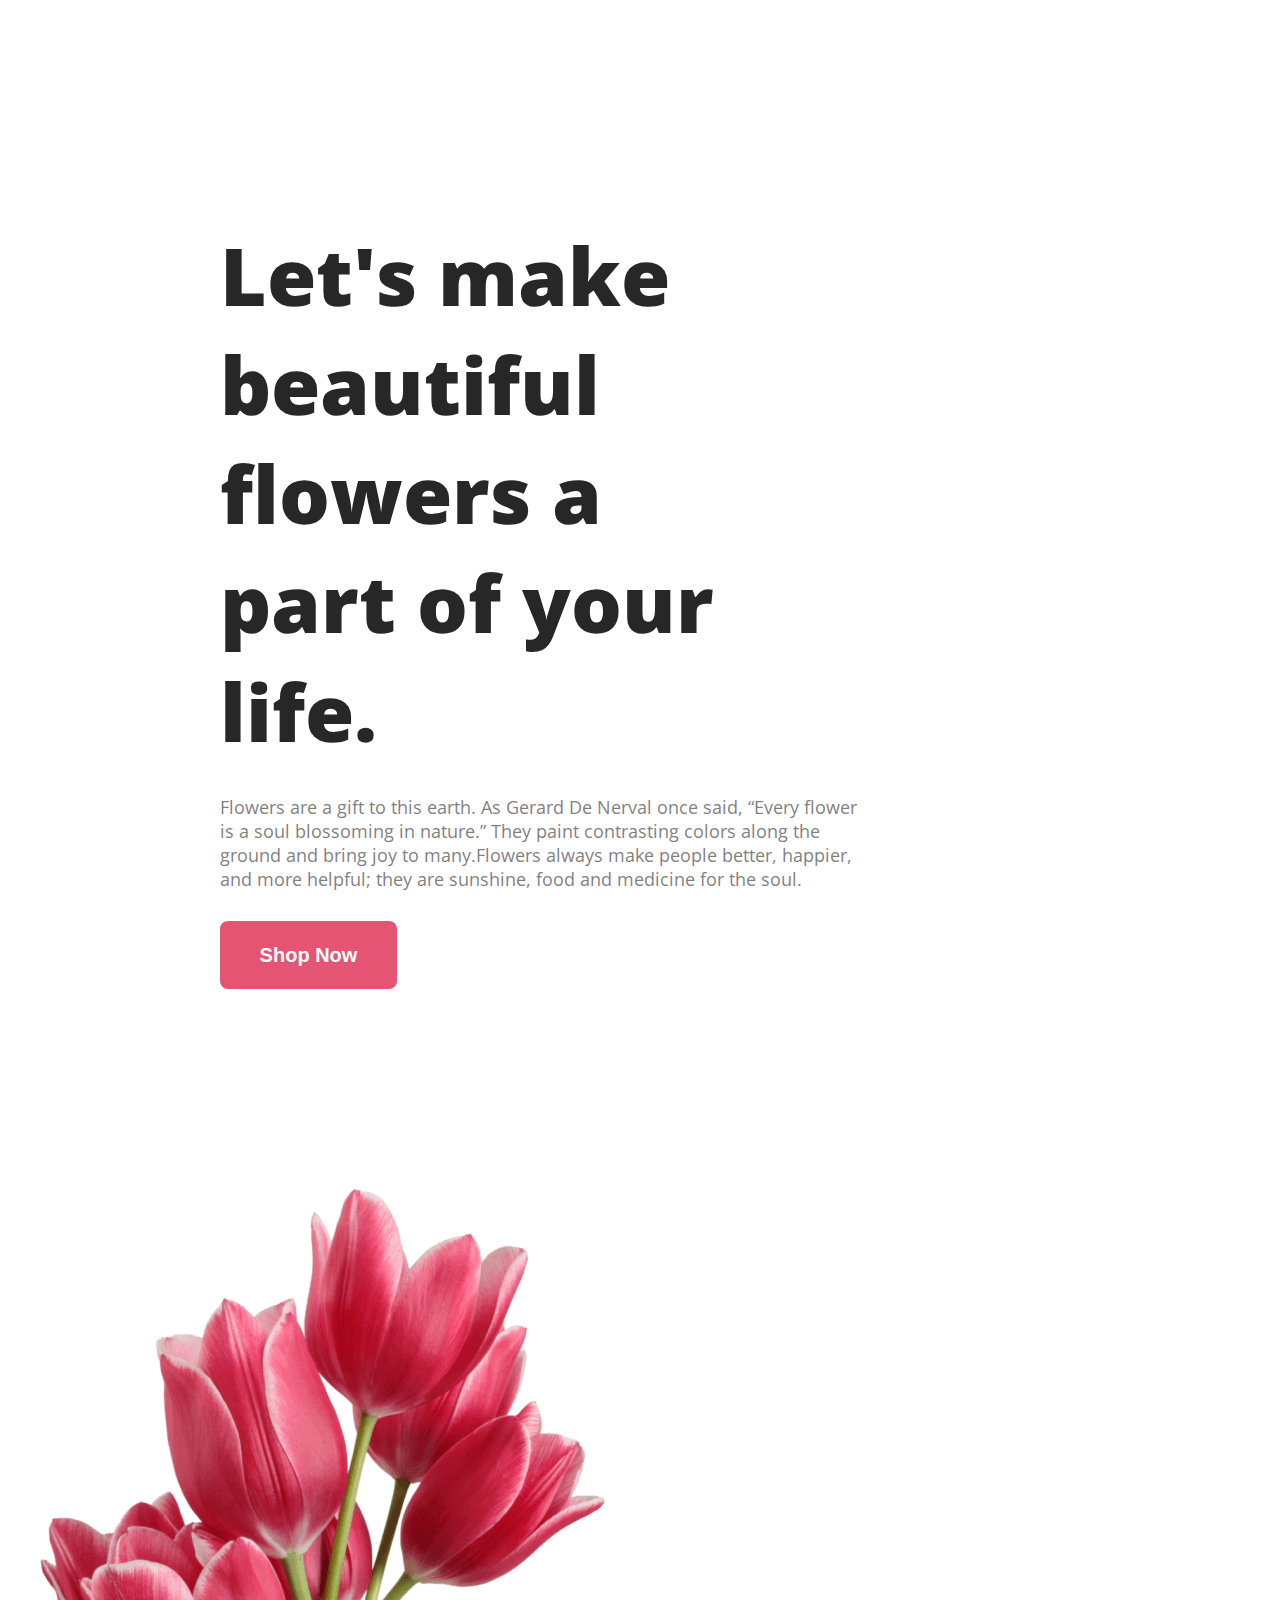
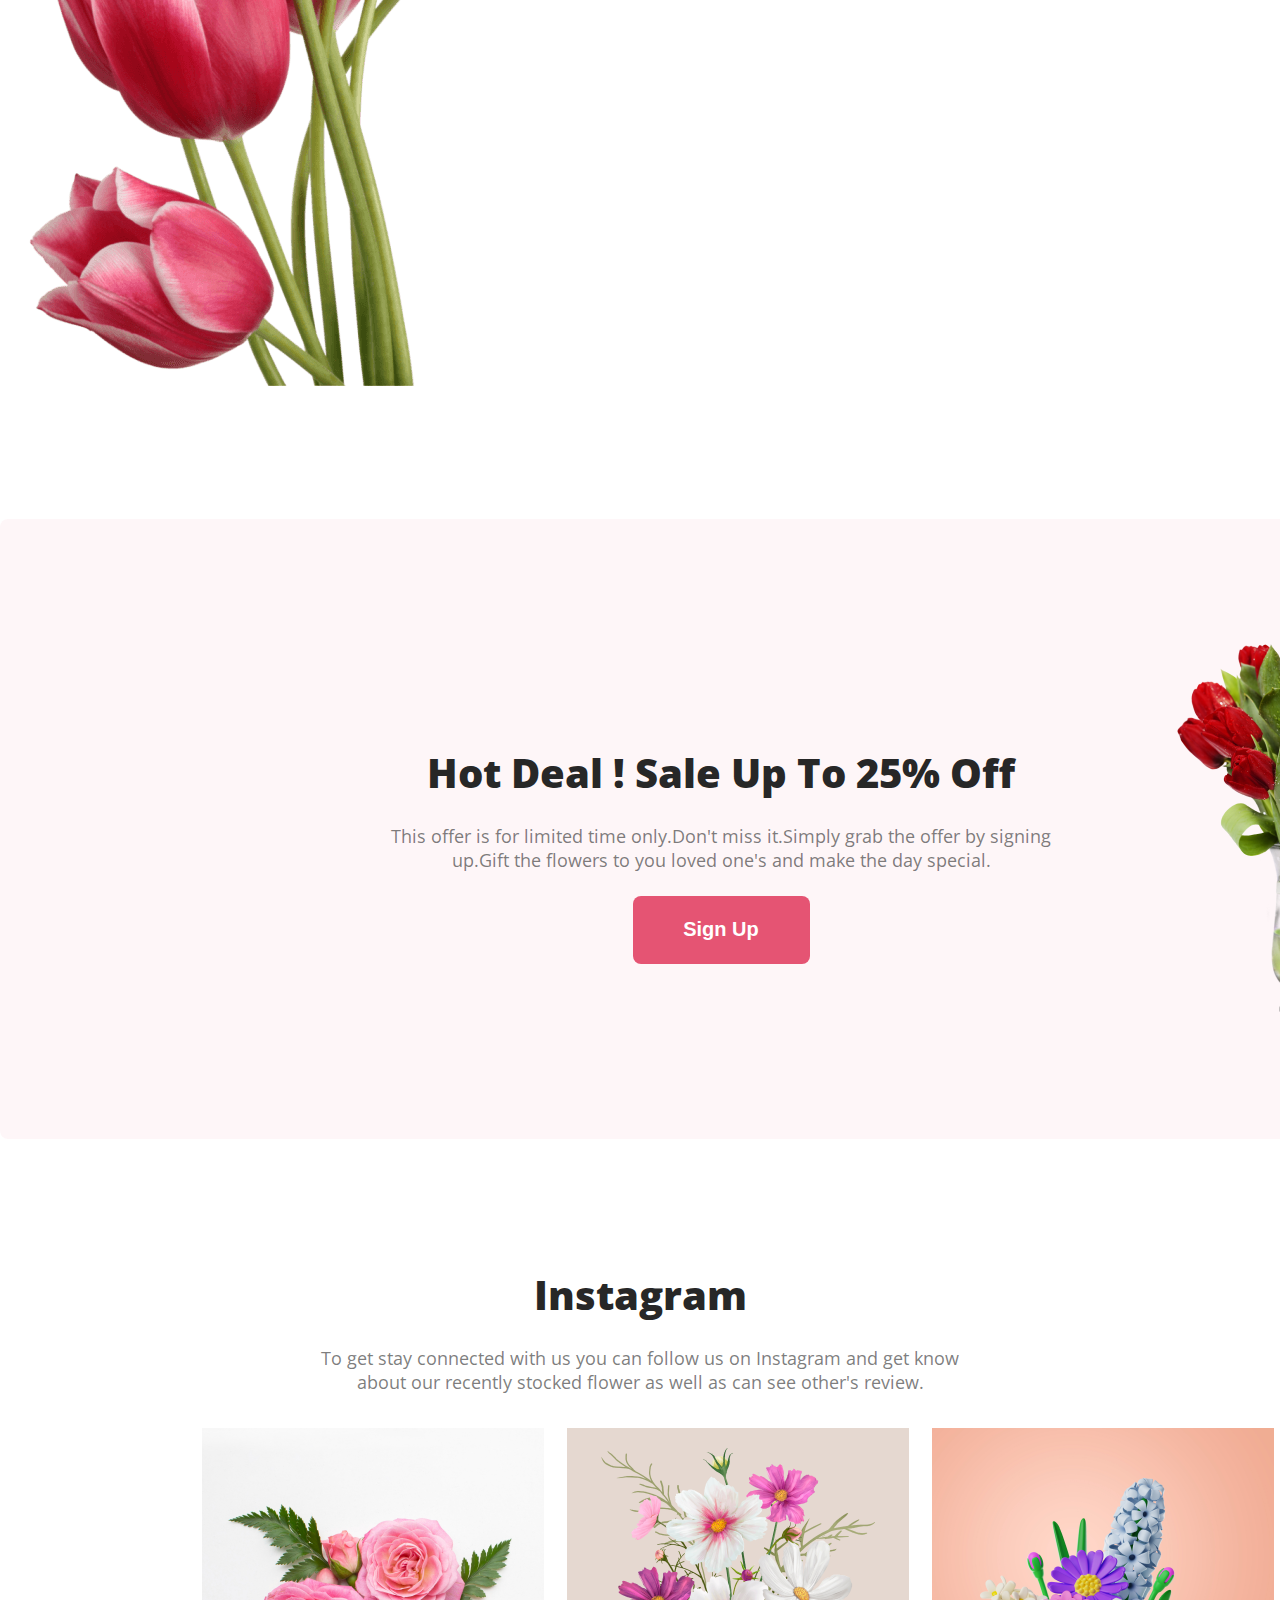
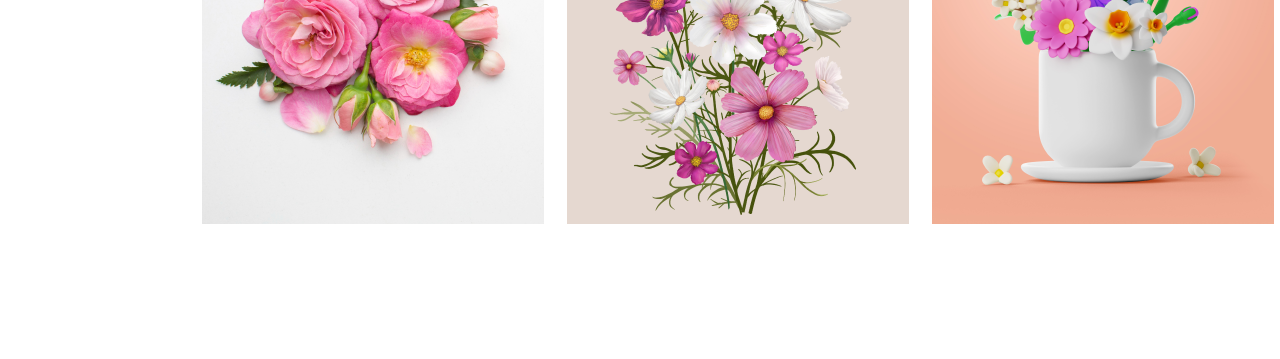
<file: index.htm>
<!DOCTYPE html>
<html lang="en">
    <head>
        <meta charset="UTF-8">
        <meta name="viewport" content="width=device-width, initial-scale=1.0">
        <title>Flower Shop</title>
        <link rel="stylesheet" href="./Styles/flower.css">
        <link rel="preconnect" href="https://fonts.googleapis.com">
        <link rel="preconnect" href="https://fonts.gstatic.com" crossorigin>
        <link
            href="https://fonts.googleapis.com/css2?family=Lato:wght@400;700;900&family=Open+Sans:ital,wght@0,300;0,500;0,700;1,300;1,500;1,600&display=swap"
            rel="stylesheet">
    </head>
    <body>
        <!--Header Section-->
        <header>
            <div class="header">
                <div class="header-content">
                    <h1 class="header-title">Let's make <br> beautiful flowers a
                        <br> part of your life.</h2>
                    <p class="header-description">Flowers are a gift to this
                        earth. As Gerard De Nerval once said, “Every flower is a
                        soul blossoming in nature.” They paint contrasting
                        colors along the ground and bring joy to many.Flowers
                        always make people better, happier, and more helpful;
                        they are sunshine, food and medicine for the soul. </p>
                    <button class="btn-primary">Shop Now</button>
                </div>

                <img class="header-img" src="./Images/pngwing 10.png" alt>

            </div>
        </header>

        <!--Main Section-->
        <main>
            <section>
                <div class="sale-section">
                    <div class="section-content">
                        <h1 class="section-title">Hot Deal ! Sale Up To 25%
                            Off</h1>
                        <p class="section-description">This offer is for limited
                            time only.Don't miss it.Simply grab the offer by
                            signing up.Gift the flowers to you loved one's and
                            make the day special.</p>
                        <button class="btn-primary">Sign Up</button>
                    </div>

                    <div class="section-img">
                        <img src="Images/pngwing 8.png" alt>
                    </div>
                </div>

            </section>

            <section>
                <div class="insta-section">
                    <h1 class="section-title">Instagram</h1>
                    <p class="section-description">To get stay connected with us you can follow us on Instagram and get know <br>about our recently stocked flower as well as can see other's review.</p>

                </div>
            </section>

            <section>
                <div class="picture">
                  <div><img src="./Images/Flower 01.png" alt=""></div>
                  <div><img src="./Images/Rectangle 4.png" alt=""></div>
                  <div><img src="./Images/Rectangle 5.png" alt=""></div>
                  <div><img src="./Images/Rectangle 6.png" alt=""></div>
                </div>
            </section>

        </main>
        <footer></footer>

    </body>
</html>
</file>
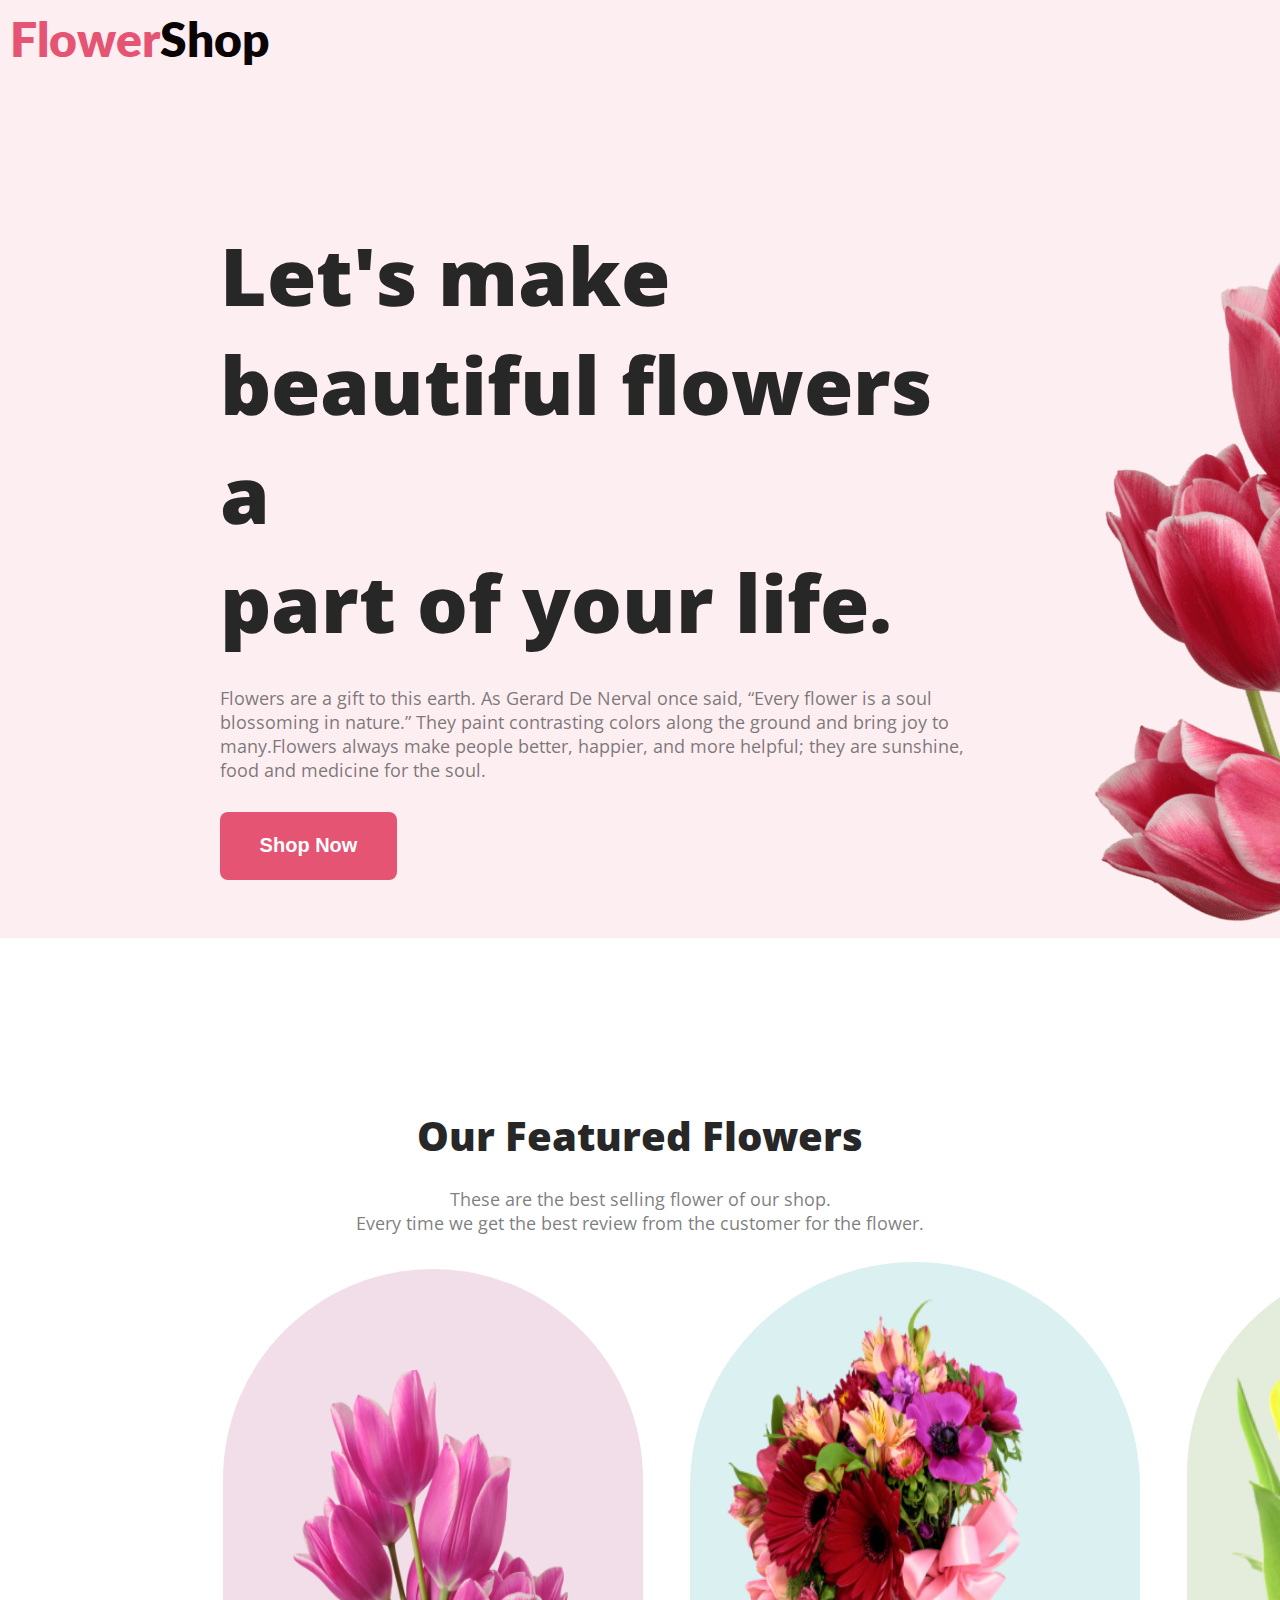
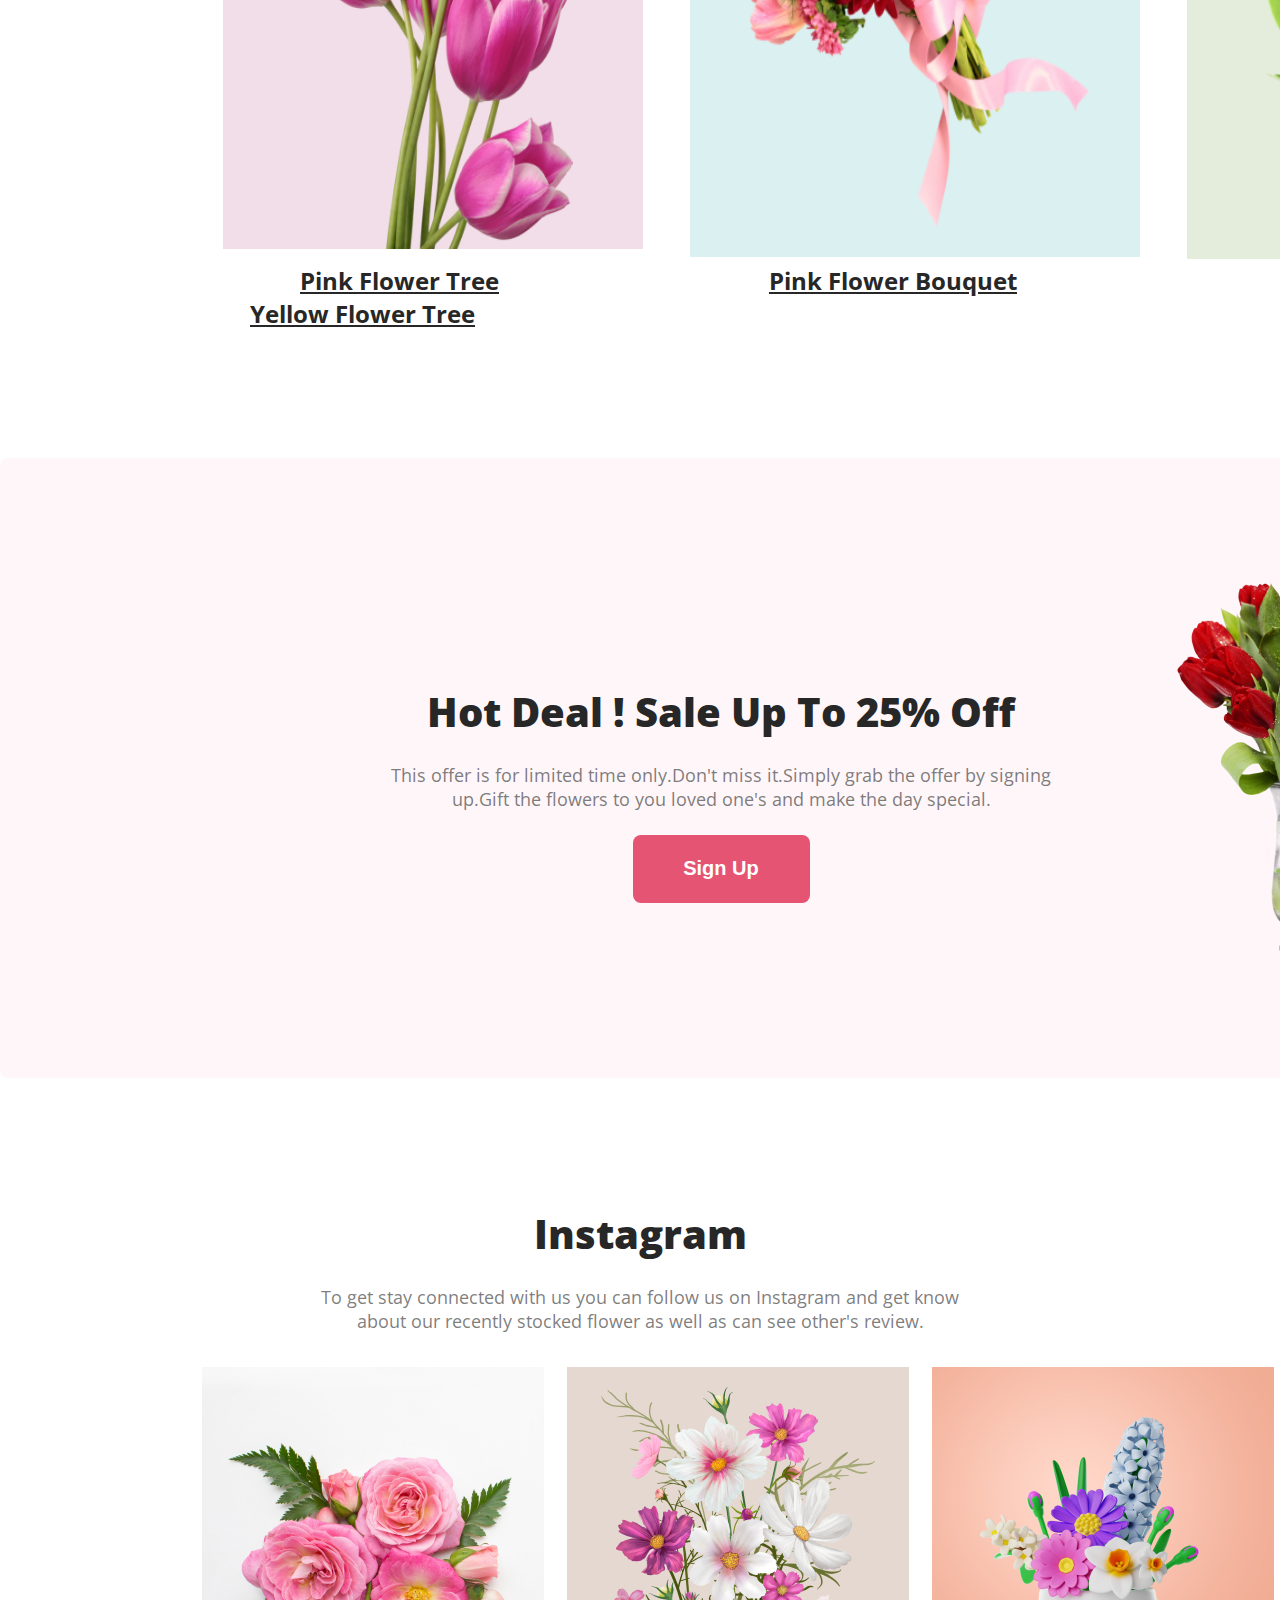
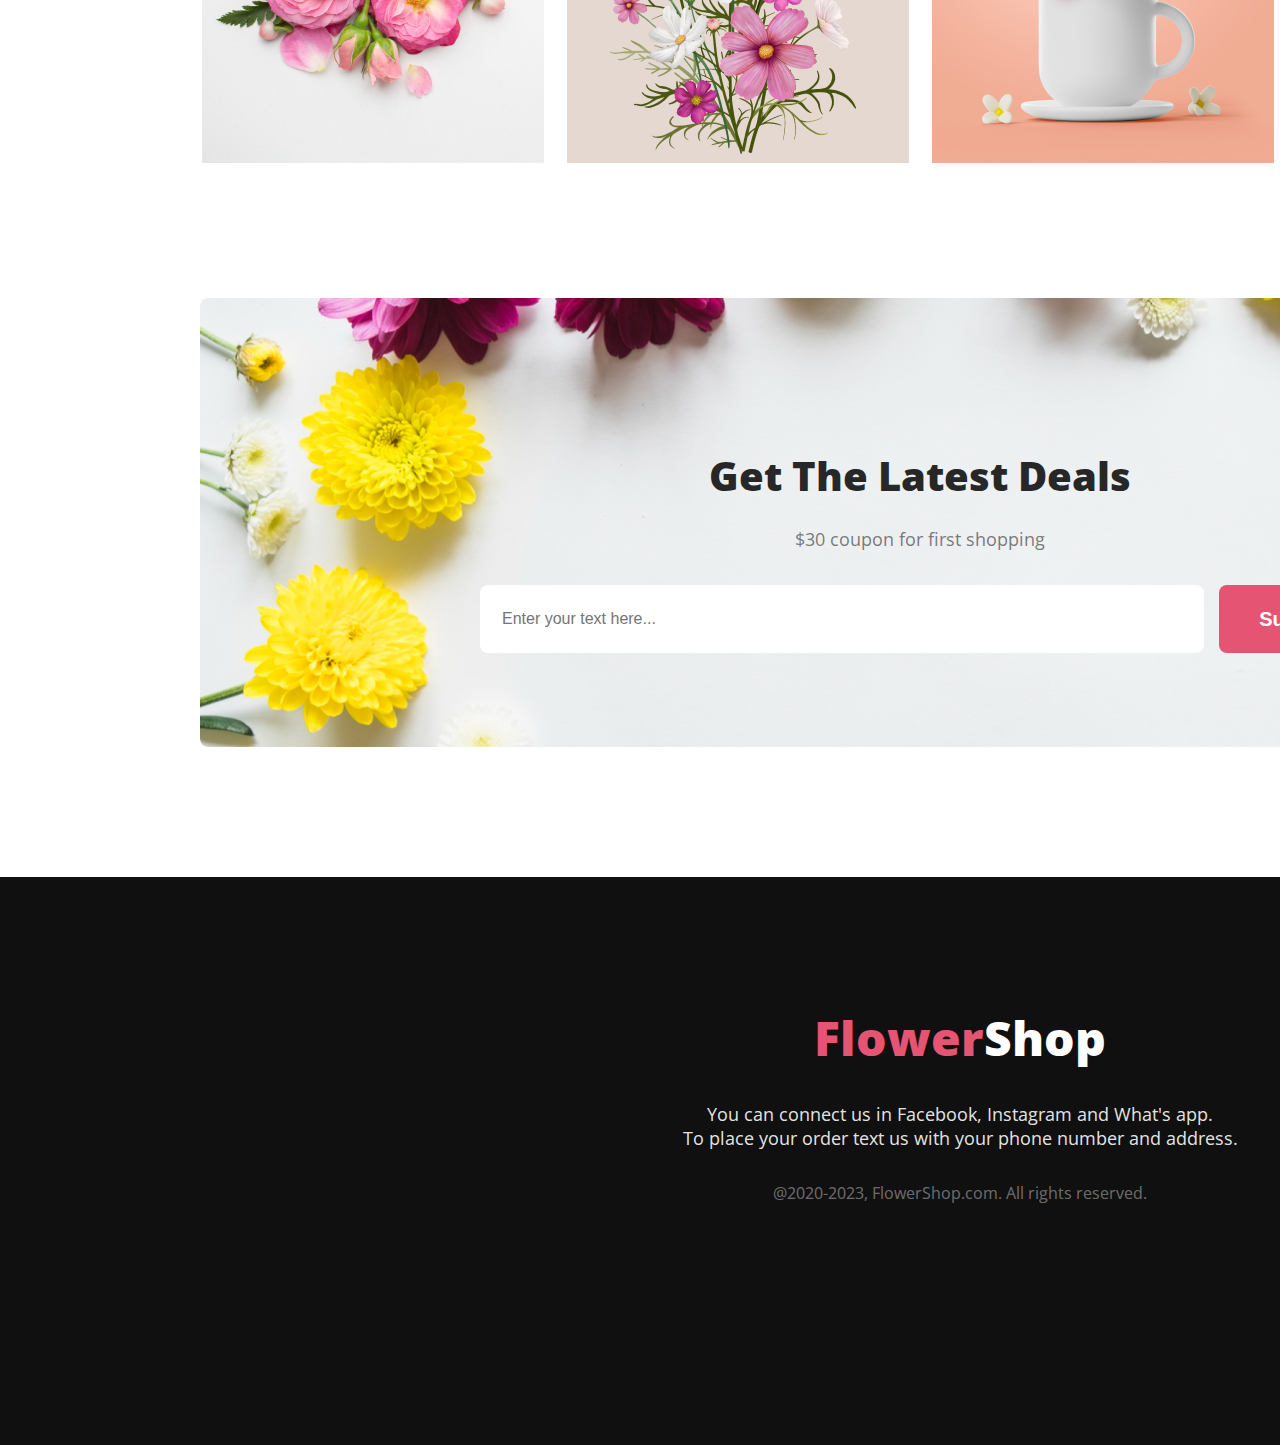
<file: index.html>
<!DOCTYPE html>
<html lang="en">
    <head>
        <meta charset="UTF-8">
        <meta name="viewport" content="width=device-width, initial-scale=1.0">
        <title>Flower Shop</title>
        <link rel="stylesheet" href="./Styles/flower.css">
        <link rel="preconnect" href="https://fonts.googleapis.com">
        <link rel="preconnect" href="https://fonts.gstatic.com" crossorigin>
        <link
            href="https://fonts.googleapis.com/css2?family=Lato:wght@400;700;900&family=Open+Sans:ital,wght@0,300;0,500;0,700;1,300;1,500;1,600&display=swap"
            rel="stylesheet">
    </head>
    <body>
        <!--Header Section-->
        <header>
            <div class="header">
                <nav class="navbar">
                    <h1 class="navbar-title"><span class="nav-flower">Flower</span><span class="nav-shop">Shop</span></h1>
                    <ul>
                        <li class="navbar-item">
                            Home
                        </li>
                        <li class="dropdown">Flower-Option</li>

                        
                        <button class="btn-primary">Contact Us</button>
                    </ul>

                </nav>
                <div class="header-content-section">
                <div class="header-content">
                    <h1 class="header-title">Let's make <br> beautiful flowers a
                        <br> part of your life.</h2>
                    <p class="header-description">Flowers are a gift to this
                        earth. As Gerard De Nerval once said, “Every flower is a
                        soul blossoming in nature.” They paint contrasting
                        colors along the ground and bring joy to many.Flowers
                        always make people better, happier, and more helpful;
                        they are sunshine, food and medicine for the soul. </p>
                    <button class="btn-primary">Shop Now</button>
                </div>

                <img class="header-img" src="./Images/pngwing 10.png" alt>

            </div>
        </div>
        </header>

        <!--Main Section-->
        <main>

            <!--Featured flower Section-->
            <div>
                <div>
                    <h1 id="featured-flower-title">Our Featured Flowers</h1>
                    <p class="section-description">These are the best selling
                        flower of our shop.<br>Every time we get the best review
                        from the customer for the flower. </p>
                </div>
            </div>

            <div class="featured-flower-section">

                <div class="featured-flower-images">
                    <div>
                        <img id="feature-image-1" src="Images/pngwing 6.png" alt>
                    </div>
                    <div>
                        <img id="feature-image-2" src="Images/pngwing 5.png" alt>
                    </div>
                    <div>
                        <img id="feature-image-3" src="Images/pngwing 7.png" alt>
                    </div>
                </div>
            </div>

            <div>
                <div class="flower-title">
                    <div>
                

                        <p><span id="flower1">Pink Flower Tree</span><span id="flower2">Pink Flower Bouquet</span> <span id="flower3">Yellow Flower Tree</span></p>
                </div>
               
            </div>
            </div>

                <section>
                    <div class="sale-section">
                        <div class="section-content">
                            <h1 class="section-title">Hot Deal ! Sale Up To 25%
                                Off</h1>
                            <p class="section-description">This offer is for
                                limited
                                time only.Don't miss it.Simply grab the offer by
                                signing up.Gift the flowers to you loved one's
                                and
                                make the day special.</p>
                            <button class="btn-primary">Sign Up</button>
                        </div>

                        <div class="section-img">
                            <img src="Images/pngwing 8.png" alt>
                        </div>
                    </div>

                </section>

                <section>
                    <div class="insta-section">
                        <h1 class="section-title">Instagram</h1>
                        <p class="section-description">To get stay connected
                            with us you can follow us on Instagram and get know
                            <br>about our recently stocked flower as well as can
                            see other's review.</p>

                    </div>
                </section>

                <section>
                    <div class="picture">
                        <div><img src="./Images/Flower 01.png" alt></div>
                        <div><img src="./Images/Rectangle 4.png" alt></div>
                        <div><img src="./Images/Rectangle 5.png" alt></div>
                        <div><img src="./Images/Rectangle 6.png" alt></div>
                    </div>
                </section>

                <section>
                    <div class="lastest-deal-section">
                        <h1 class="section-title" id="lastest-deal-title">Get
                            The Latest Deals</h1>
                        <p class="section-description">$30 coupon for first
                            shopping</p>

                        <div class="contact">
                            <div>
                                <form>
                                    <input type="text" name id
                                        placeholder="Enter your text here...">
                                </form>

                            </div>
                            <div>
                                <button class="btn-primary">Subscribe</button>
                            </div>

                        </section>

                    </main>
                    <footer>
                        <div>
                            <div class="footer-section">
                                <h1 class="footer-title"><span>Flower</span>Shop</h1>
                                <h3 class="footer-description">You can connect
                                    us in Facebook, Instagram and What's app.<br>
                                    To place your order text us with your phone
                                    number and address.</h3>
                                <p id="footer-copyright">@2020-2023,
                                    FlowerShop.com. All rights reserved. </p>
                            </div>
                        </div>
                    </footer>

                </body>
            </html>
</file>
<file: Styles/flower.css>
/*Common Style */
* {
    margin: 0px;
}

body {
    font-family: 'Lato', sans-serif;
    font-family: 'Open Sans', sans-serif;
}

/*Header Section Style*/
.header-content-section{
    display: flex;
    justify-content: space-around;
    background-color: #E554731A;
    height: 850px;
    align-items: center;
    width: 1920px;
    font-size: 20px;
    gap: 80px;
}

.nav-flower{
    color: #E55473;
    font-family: Lato;
font-size: 48px;
font-weight: 800;
}

.nav-shop{
    color: #0b0405;
    font-family: Lato;
font-size: 48px;
font-weight: 800;

}

.navbar{
    display: flex;
    justify-content: space-between;
    background: rgba(229, 84, 115, 0.10);
    background-color: rgba(229, 84, 115, 0.10);
    width: 1900px;
    padding: 10px;
    
}

nav>ul{
    display: flex;
    justify-content: flex-end;
    align-items: center;
}


nav li{
    list-style: none;
    padding-right: 10px;
    color: #272727;
font-family: Lato;
font-size: 25px;
font-weight: 800;
    
}

.header-title {
    color: #272727;
    font-size: 80px;
    font-weight: 800;
}

.header-content {
    padding-left: 220px;
    padding-top: 220px;
    padding-bottom: 147px;
    width: 50%;
}

.header-description {
    color: rgba(39, 39, 39, 0.60);
    font-size: 18px;
    font-weight: 400;
    padding-top: 30px;
    padding-bottom: 30px;
}

.btn-primary {
    border-radius: 8px;
    background: #E55473;
    border-style: none;
    width: 177px;
    height: 68px;
    color: #FFF;
    font-size: 20px;
    font-weight: 700;
    text-align: center;
}

.header-img {
    padding-top: 50px;
    padding-right: 220px;
}

/*main Section Style */

/*featured Flower Section style*/


#featured-flower-title{
color: #272727;
text-align: center;
font-size: 40px;
font-weight: 800;
padding-top: 170px;


}

.featured-flower-section{
    width: 1920px;
    
}

.featured-flower-images{
    display: flex;
    align-items: center;
    justify-content: space-around;
    margin: 0px 200px;
    width: 1440px;
   
}

#feature-image-1{
    background: rgba(167, 33, 98, 0.15);
    border-radius: 300px 300px 0px 0px;
    width: 280px;
    height: 480px;
    padding: 100px 70px 0px 70px;
    
}

#feature-image-2{
    width: 410px;
height: 535px;
    border-radius: 300px 300px 0px 0px;
    background: rgba(5, 151, 160, 0.15);
    padding: 30px 20px 30px 20px;
  
}

#feature-image-3{
    border-radius: 300px 300px 0px 0px;
    background: rgba(71, 125, 17, 0.15);
    width: 430px;
    height: 600px;
   padding: 20px 10px 0px 10x;
    


}

#flower1{
    color: #272727;
font-size: 24px;
font-weight: 700;
text-decoration-line: underline;
padding-left: 300px;
}

#flower2{
    color: #272727;
font-size: 24px;
font-weight: 700;
text-decoration-line: underline;
padding-left: 270px;
}

#flower3{
    color: #272727;
font-size: 24px;
font-weight: 700;
text-decoration-line: underline;
padding-left: 250px;
}

/*sale Section */
.sale-section {
    margin-top: 128px;
    display: flex;
    width: 1920px;
    height: 620px;
    border-radius: 8px;
    background-color: rgba(229, 84, 115, 0.05);
    align-items: center;
    gap: 90px;


}

.section-content {
    width: 50%;
    text-align: center;
    padding: 230px 10px 180px 380px;
}

.section-title {
    color: #272727;
    font-size: 40px;
    font-weight: 800;

}

.section-description {
    color: rgba(39, 39, 39, 0.60);
    text-align: center;
    font-size: 18px;
    font-weight: 400;
    padding-top: 24px;
    padding-bottom: 24px;
}

.section-img {

    padding: 100px 430px 100px 10px;

}

/*instagram section style */
.insta-section {
    text-align: center;
    padding-top: 128px;
}

/*Picture Section style */
.picture {
    display: flex;
    justify-content: space-around;
    gap: 20px;
   margin:10px 200px 130px 200px;
   width: 1440px;
}

/*Latest deal section Style */
.lastest-deal-section {
    background-image: url("../Images/Rectangle 9.png");
    width: 1440px;
    height: 449px;
    border-radius: 8px;
    margin-left: 200px;
    margin-right: 200px;
}

#lastest-deal-title {
    text-align: center;
    padding-top: 150px;

}

input {
    width: 700px;
    height: 66px;
    border: none;
    border-radius: 8px;
    background: #FFF;
    color: rgba(39, 39, 39, 0.60);
    font-size: 16px;
    font-weight: 400;
    padding-left: 22px;
    text-align: left;
}

.contact {
    padding-top: 10px;
    display: flex;
    padding-left: 280px;
    padding-right: 280px;
    justify-content: space-around;
    gap: 15px;
}

/*Style Footer Section"*/

.footer-section {
    width: 1920px;
    height: 440px;
    background: #111010;
    color: #FFF;
}

.footer-description {
    color: rgba(255, 255, 255, 0.90);
    text-align: center;
    font-size: 18px;
    font-weight: 400;
}

.footer-title {
    color: white;
    font-size: 48px;
    font-weight: 800;
    text-align: center;

}

span {
    color: #E55473;
    font-size: 48px;
    font-weight: 800;
}

.footer-section {
    margin-top: 130px;
    padding-top: 128px;
}

.footer-description{
    padding-top: 32px;
    color: rgba(255, 255, 255, 0.90);
text-align: center;
font-size: 18px;
font-weight: 400;
}

#footer-copyright {
    color: rgba(255, 255, 255, 0.40);
text-align: center;
font-size: 16px;
font-weight: 400;
padding-top: 32px;
    
}
</file>
